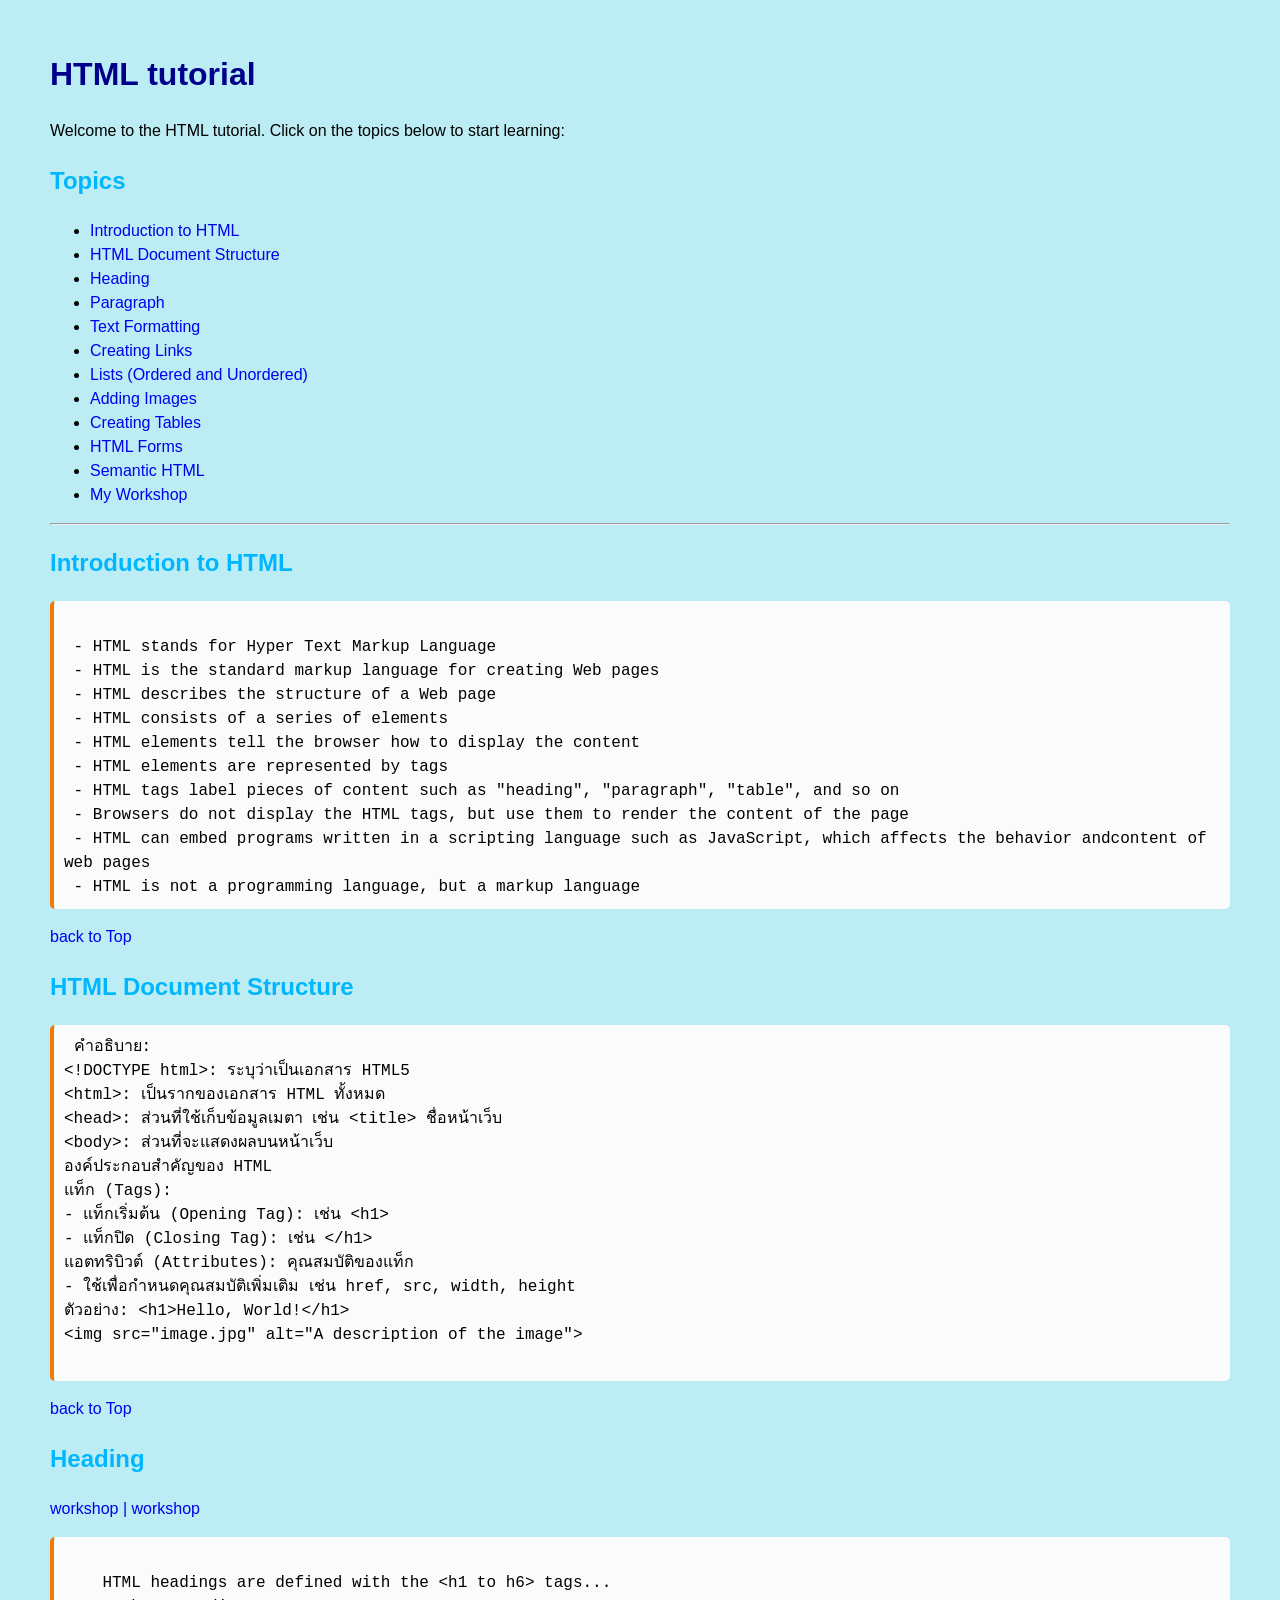
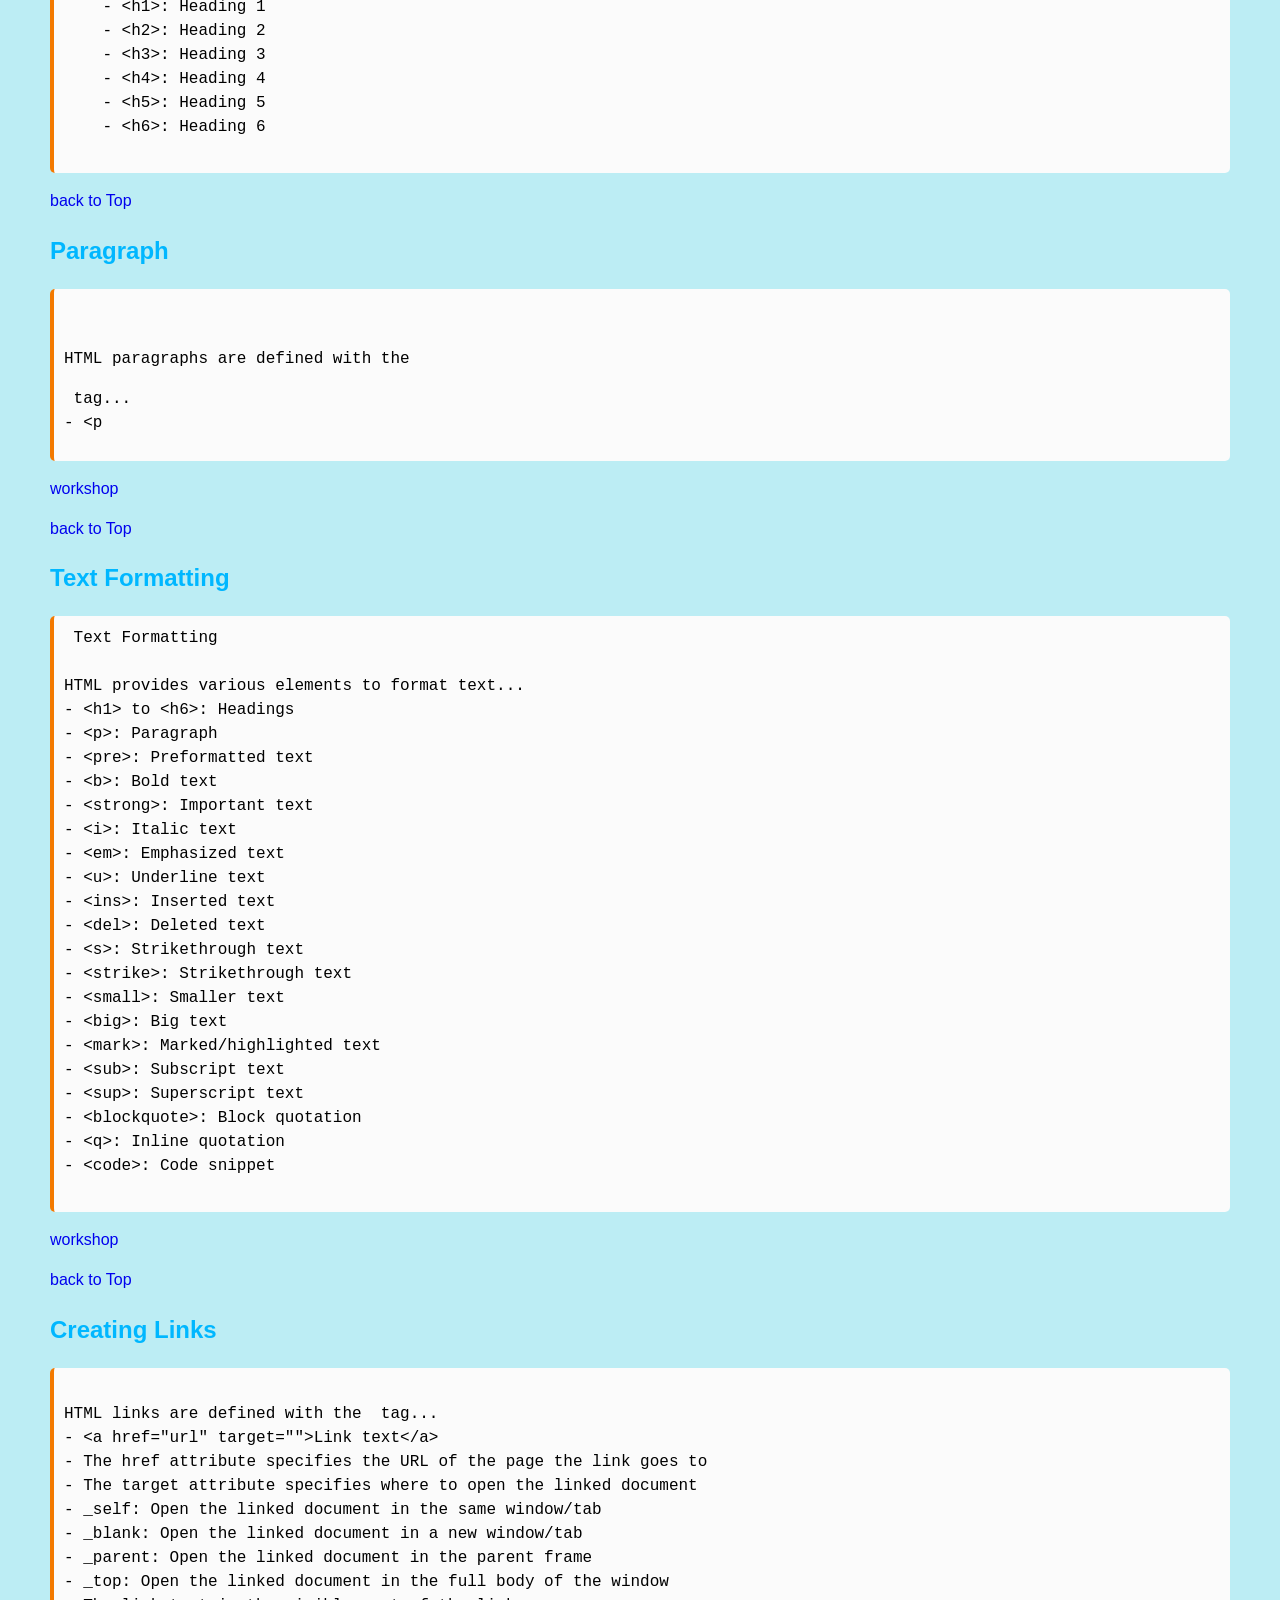
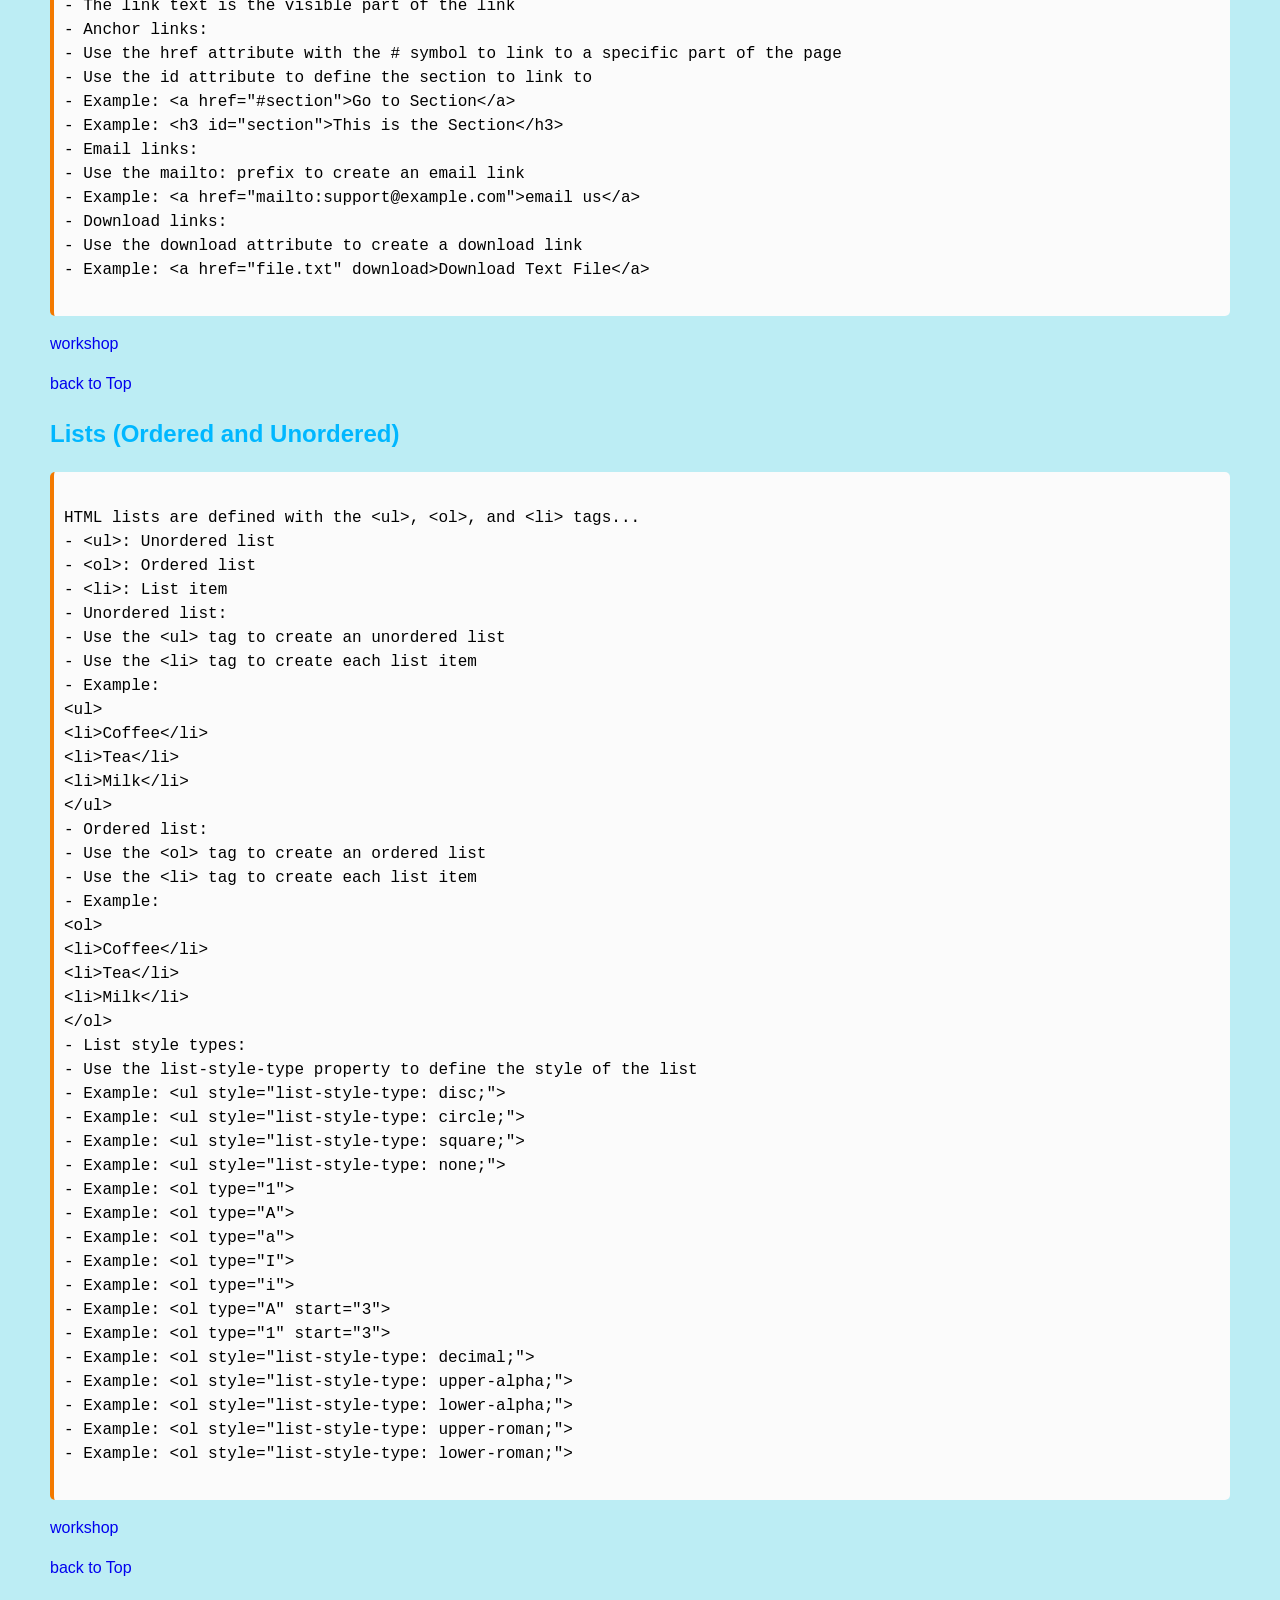
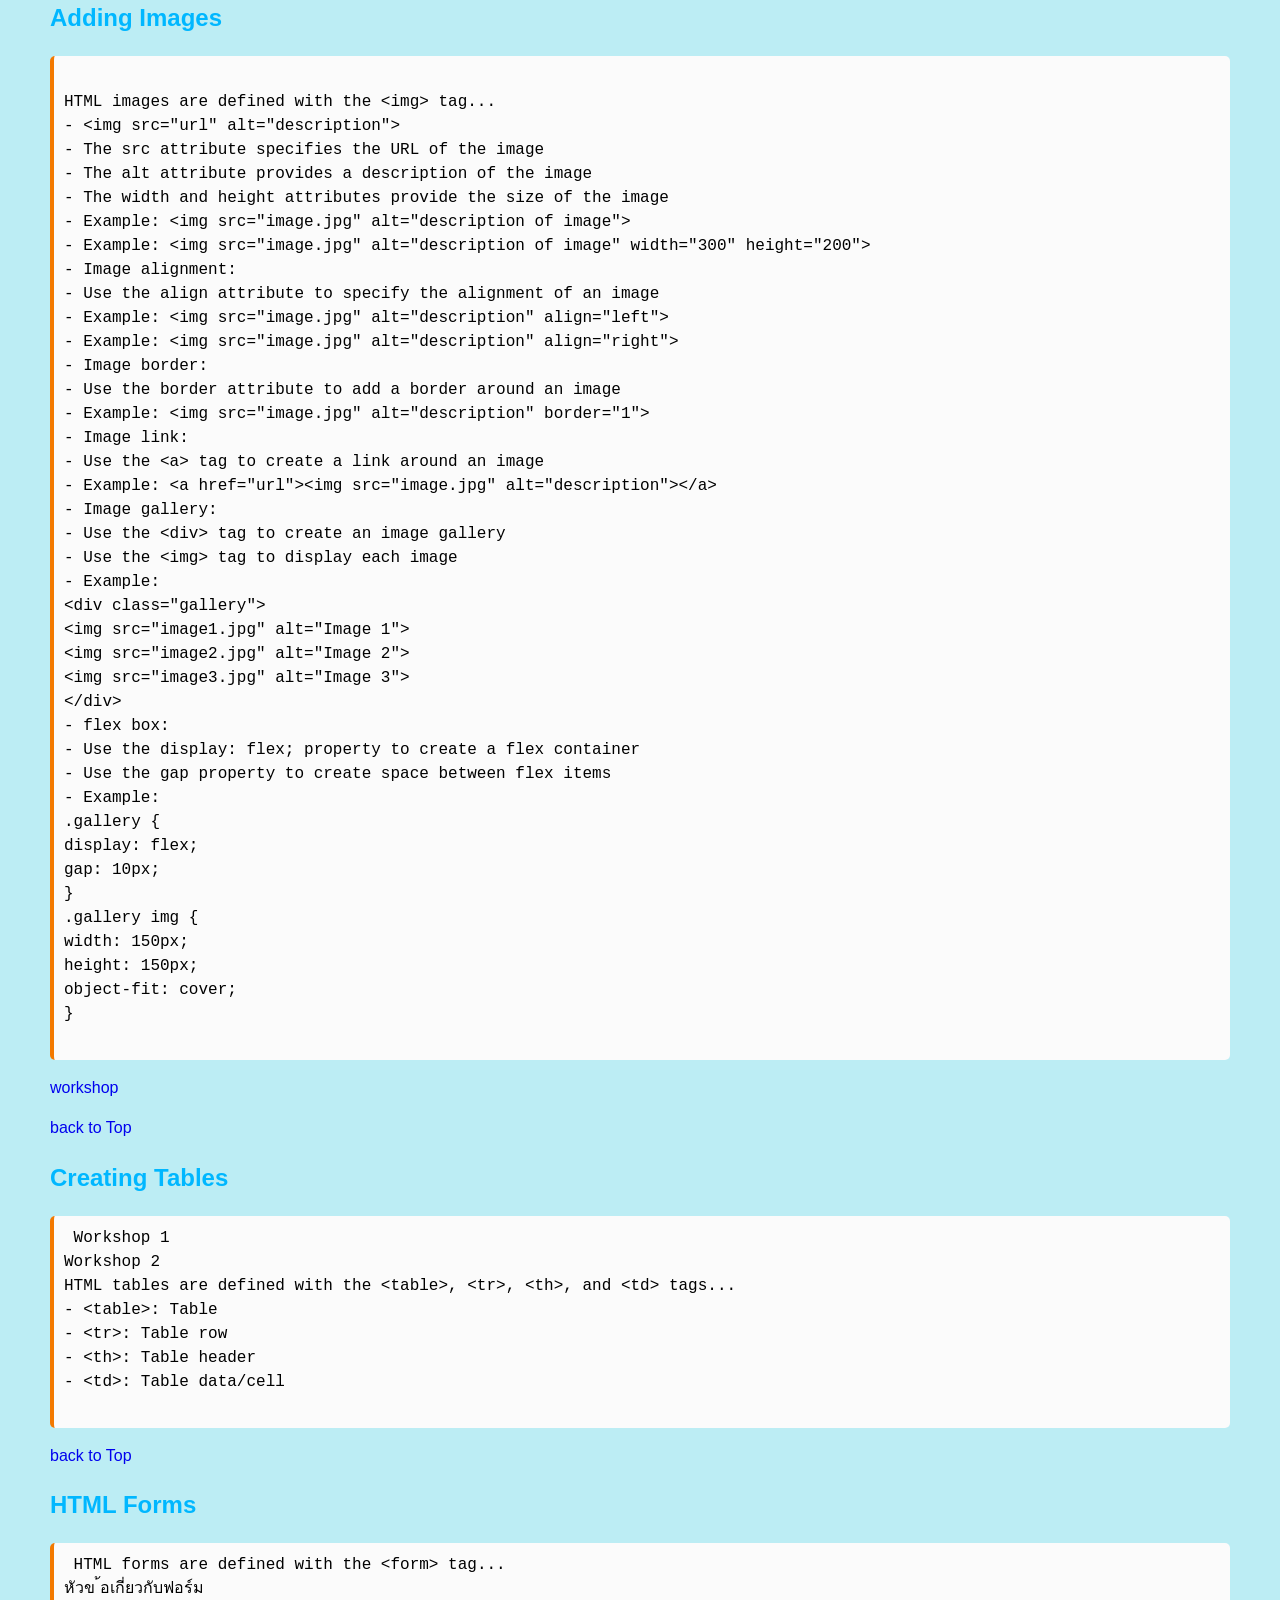
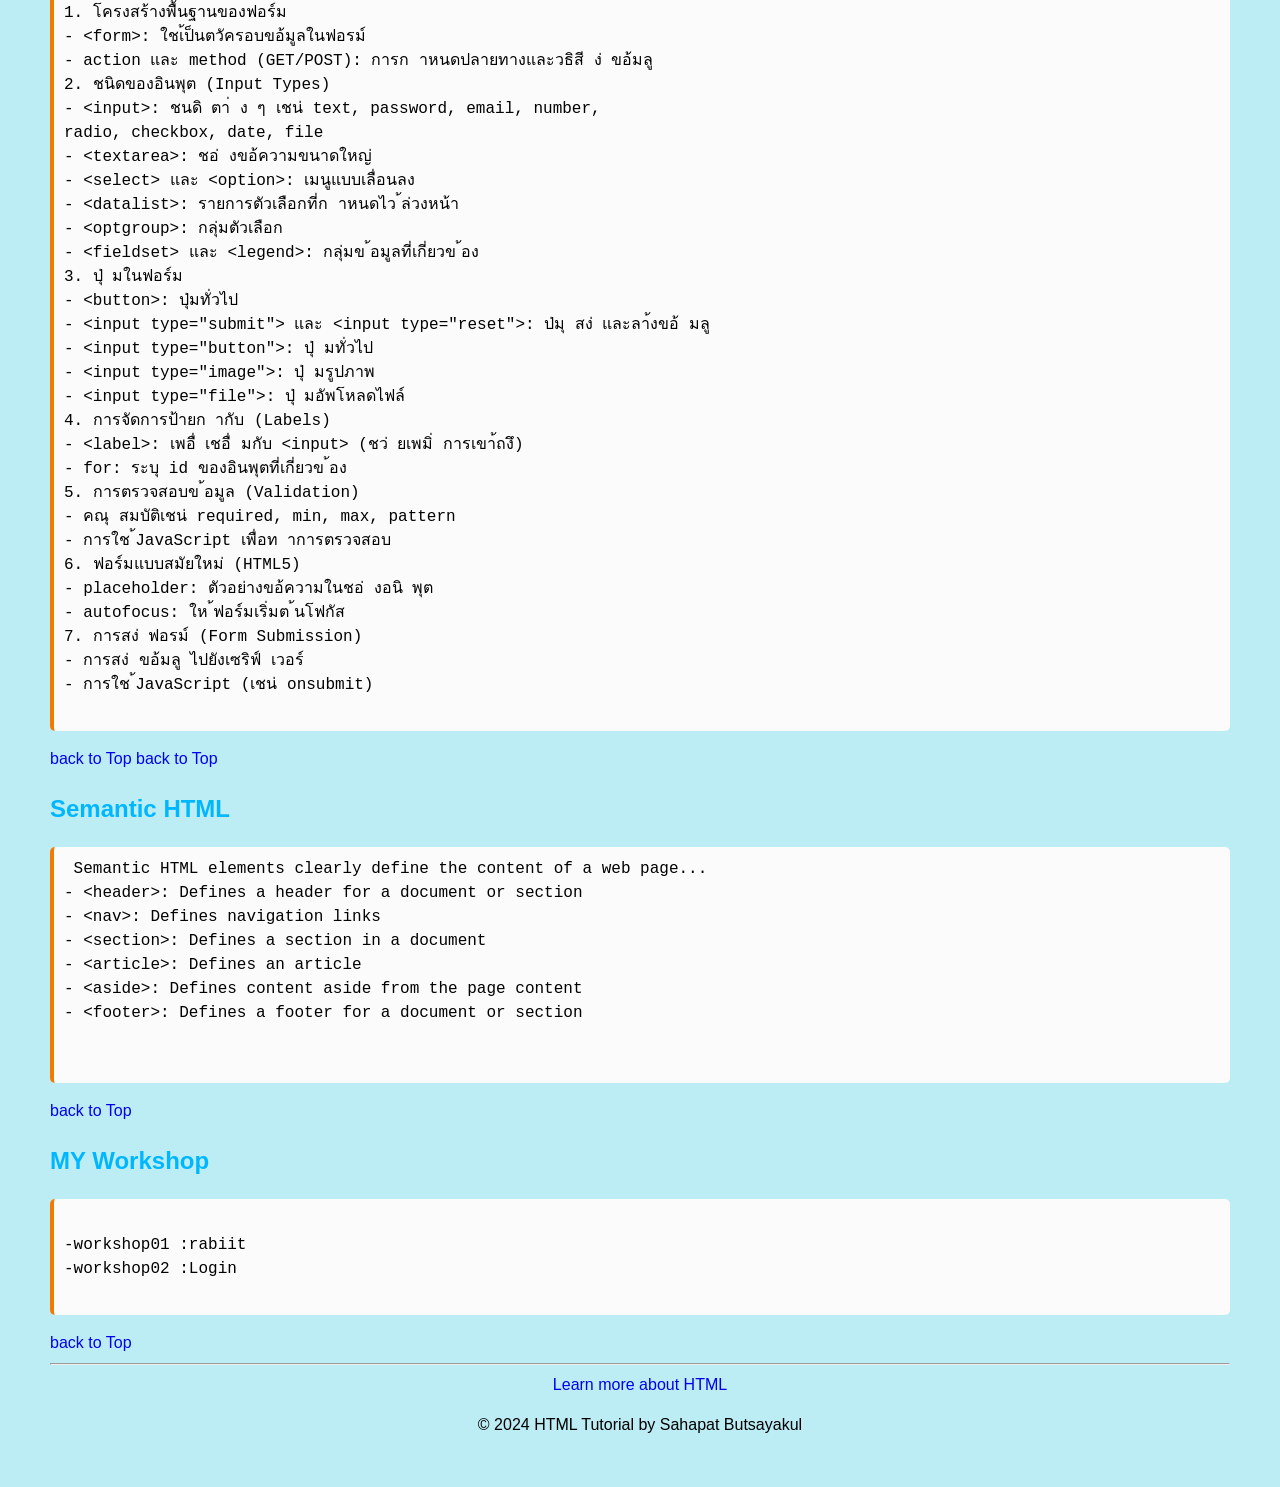
<file: index.html>
<!DOCTYPE html>
<html lang="en">

<head>
    <meta charset="UTF-8">
    <meta name="viewport" content="width=device-width, initial-scale=1.0">
    <meta name="description" content="เว็บไซต์สอนใช้งาน html css และ workshop">
    <title>Web Workshop : 684259052</title>
    
    <style>
        html {
            scroll-behavior: smooth;
        }
        body {
            font-family: Verdana, Geneva, Tahoma, sans-serif;
            margin: 50px;
            padding: 0;
            background-color: rgb(188, 237, 244);
            
            line-height: 1.5;
        }
        h1{
            color :darkblue ;
        }
        h2 {
            color:rgb(0, 183, 255) ;
        }
        .green-text{
            color :green;
        }
        
        pre {
            background-color: rgb(251, 251, 251);
            border-left: 4px solid rgb(243, 121, 0);
            padding: 10px 10px 10px 10px;
            font-size: 16px;
            border-radius: 5px;
            white-space: pre-wrap;
        }
        a{text-decoration: none;}
        a:hover{text-decoration:  underline;
        color:  red;}

        .text-center{
            text-align: center;
        }
    </style>
</head>

<body>
    <h1 ="top">HTML tutorial</h1>
    <p>Welcome to the HTML tutorial. Click on the topics below to start learning:</p>
    <h2 \\style="color: mediumvioletred;"\\>Topics</h2>
<Ul>
    <li><a href="#intro">Introduction to HTML</a></li>
    <li><a href="#doc">HTML Document Structure</a></li>
    <li><a href="#heading">Heading</a></li>
    <li><a href="#Paragraph">Paragraph</a></li>
    <li><a href="#Formatting">Text Formatting</a></li>
    <li><a href="#Links">Creating Links</a></li>
    <li><a href="#Lists">Lists (Ordered and Unordered)</a></li>
    <li><a href="#Images">Adding Images</a></li>
    <li><a href="#Tables">Creating Tables</a></li>
    <li><a href="#Forms">HTML Forms</a></li>
    
    <li><a href="#Semantic">Semantic HTML</a></li>
    <li><a href="#Workshop">My Workshop</a></li>
</Ul>
<hr>

<!-- introduction to html -->
 
    <h2 id="intro">Introduction to HTML</h2>
    <pre> 
 - HTML stands for Hyper Text Markup Language
 - HTML is the standard markup language for creating Web pages
 - HTML describes the structure of a Web page
 - HTML consists of a series of elements
 - HTML elements tell the browser how to display the content
 - HTML elements are represented by tags
 - HTML tags label pieces of content such as "heading", "paragraph", "table", and so on
 - Browsers do not display the HTML tags, but use them to render the content of the page
 - HTML can embed programs written in a scripting language such as JavaScript, which affects the behavior andcontent of web pages
 - HTML is not a programming language, but a markup language</pre>

 <a href="#top">back to Top</a>

<!-- HTML Document Structure
 -->
<h2 id="doc">HTML Document Structure
</h2>
    <pre> คำอธิบาย:
&lt;!DOCTYPE html&gt;: ระบุว่าเป็นเอกสาร HTML5
&lt;html&gt;: เป็นรากของเอกสาร HTML ทั้งหมด
&lt;head&gt;: ส่วนที่ใช้เก็บข้อมูลเมตา เช่น &lt;title&gt; ชื่อหน้าเว็บ
&lt;body&gt;: ส่วนที่จะแสดงผลบนหน้าเว็บ
องค์ประกอบสำคัญของ HTML
แท็ก (Tags):
- แท็กเริ่มต้น (Opening Tag): เช่น &lt;h1&gt;
- แท็กปิด (Closing Tag): เช่น &lt;/h1&gt;
แอตทริบิวต์ (Attributes): คุณสมบัติของแท็ก
- ใช้เพื่อกำหนดคุณสมบัติเพิ่มเติม เช่น href, src, width, height
ตัวอย่าง: &lt;h1&gt;Hello, World!&lt;/h1&gt;
&lt;img src="image.jpg" alt="A description of the image"&gt;

</pre>

 <a href="#top">back to Top</a>

<!-- Heading -->
<h2 id="heading">Heading</h2>


<a href="W03-01-heading.html">workshop</a>
<a href="02-heading-51.html">  |  workshop</a>

<pre> 
    HTML headings are defined with the &lt;h1 to h6&gt; tags...
    - &lt;h1&gt;: Heading 1
    - &lt;h2&gt;: Heading 2
    - &lt;h3&gt;: Heading 3
    - &lt;h4&gt;: Heading 4
    - &lt;h5&gt;: Heading 5
    - &lt;h6&gt;: Heading 6
    
</pre>


 <a href="#top">back to Top</a>

<!-- Paragraph -->
<h2 id="Paragraph">Paragraph</h2>

    <pre> 

HTML paragraphs are defined with the <p> tag...
- &lt;p
</pre>
<p><a href="Work-Paragraph.html">workshop</a></p>

 <a href="#top">back to Top</a>


<!-- Text Formatting
 -->
<h2 id="Formatting">Text Formatting
</h2>
    <pre> Text Formatting

HTML provides various elements to format text...
- &lt;h1&gt; to &lt;h6&gt;: Headings
- &lt;p&gt;: Paragraph
- &lt;pre&gt;: Preformatted text
- &lt;b&gt;: Bold text
- &lt;strong&gt;: Important text
- &lt;i&gt;: Italic text
- &lt;em&gt;: Emphasized text
- &lt;u&gt;: Underline text
- &lt;ins&gt;: Inserted text
- &lt;del&gt;: Deleted text
- &lt;s&gt;: Strikethrough text
- &lt;strike&gt;: Strikethrough text
- &lt;small&gt;: Smaller text
- &lt;big&gt;: Big text
- &lt;mark&gt;: Marked/highlighted text
- &lt;sub&gt;: Subscript text
- &lt;sup&gt;: Superscript text
- &lt;blockquote&gt;: Block quotation
- &lt;q&gt;: Inline quotation
- &lt;code&gt;: Code snippet

</pre>
<p><a href="Work-Formatting.html">workshop</a></p>
 <a href="#top">back to Top</a>

<!-- Creating Links
 -->
<h2 id="Links">Creating Links
</h2>
    <pre> 
HTML links are defined with the <a> tag...
- &lt;a href="url" target=""&gt;Link text&lt;/a&gt;
- The href attribute specifies the URL of the page the link goes to
- The target attribute specifies where to open the linked document
- _self: Open the linked document in the same window/tab
- _blank: Open the linked document in a new window/tab
- _parent: Open the linked document in the parent frame
- _top: Open the linked document in the full body of the window
- The link text is the visible part of the link
- Anchor links:
- Use the href attribute with the # symbol to link to a specific part of the page
- Use the id attribute to define the section to link to
- Example: &lt;a href="#section"&gt;Go to Section&lt;/a&gt;
- Example: &lt;h3 id="section"&gt;This is the Section&lt;/h3&gt;
- Email links:
- Use the mailto: prefix to create an email link
- Example: &lt;a href="mailto:support@example.com">email us&lt;/a&gt;
- Download links:
- Use the download attribute to create a download link
- Example: &lt;a href="file.txt" download&gt;Download Text File&lt;/a&gt;

</pre>
<p><a href="Work-Links.html">workshop</a></p>

 <a href="#top">back to Top</a>

<!-- Lists (Ordered and Unordered)
 -->
<h2 id="Lists">Lists (Ordered and Unordered)
</h2>
    <pre> 
HTML lists are defined with the &lt;ul&gt;, &lt;ol&gt;, and &lt;li&gt; tags...
- &lt;ul&gt;: Unordered list
- &lt;ol&gt;: Ordered list
- &lt;li&gt;: List item
- Unordered list:
- Use the &lt;ul&gt; tag to create an unordered list
- Use the &lt;li&gt; tag to create each list item
- Example:
&lt;ul&gt;
&lt;li&gt;Coffee&lt;/li&gt;
&lt;li&gt;Tea&lt;/li&gt;
&lt;li&gt;Milk&lt;/li&gt;
&lt;/ul&gt;
- Ordered list:
- Use the &lt;ol&gt; tag to create an ordered list
- Use the &lt;li&gt; tag to create each list item
- Example:
&lt;ol&gt;
&lt;li&gt;Coffee&lt;/li&gt;
&lt;li&gt;Tea&lt;/li&gt;
&lt;li&gt;Milk&lt;/li&gt;
&lt;/ol&gt;
- List style types:
- Use the list-style-type property to define the style of the list
- Example: &lt;ul style="list-style-type: disc;"&gt;
- Example: &lt;ul style="list-style-type: circle;"&gt;
- Example: &lt;ul style="list-style-type: square;"&gt;
- Example: &lt;ul style="list-style-type: none;"&gt;
- Example: &lt;ol type="1"&gt;
- Example: &lt;ol type="A"&gt;
- Example: &lt;ol type="a"&gt;
- Example: &lt;ol type="I"&gt;
- Example: &lt;ol type="i"&gt;
- Example: &lt;ol type="A" start="3"&gt;
- Example: &lt;ol type="1" start="3"&gt;
- Example: &lt;ol style="list-style-type: decimal;"&gt;
- Example: &lt;ol style="list-style-type: upper-alpha;"&gt;
- Example: &lt;ol style="list-style-type: lower-alpha;"&gt;
- Example: &lt;ol style="list-style-type: upper-roman;"&gt;
- Example: &lt;ol style="list-style-type: lower-roman;"&gt;

</pre>
<p><a href="Work-Lists.html">workshop</a></p>
 <a href="#top">back to Top</a>

<!-- Adding Images
 -->
<h2 id="Images">Adding Images
</h2>
    <pre> 
HTML images are defined with the &lt;img&gt; tag...
- &lt;img src="url" alt="description"&gt;
- The src attribute specifies the URL of the image
- The alt attribute provides a description of the image
- The width and height attributes provide the size of the image
- Example: &lt;img src="image.jpg" alt="description of image"&gt;
- Example: &lt;img src="image.jpg" alt="description of image" width="300" height="200"&gt;
- Image alignment:
- Use the align attribute to specify the alignment of an image
- Example: &lt;img src="image.jpg" alt="description" align="left"&gt;
- Example: &lt;img src="image.jpg" alt="description" align="right"&gt;
- Image border:
- Use the border attribute to add a border around an image
- Example: &lt;img src="image.jpg" alt="description" border="1"&gt;
- Image link:
- Use the &lt;a&gt; tag to create a link around an image
- Example: &lt;a href="url"&gt;&lt;img src="image.jpg" alt="description"&gt;&lt;/a&gt;
- Image gallery:
- Use the &lt;div&gt; tag to create an image gallery
- Use the &lt;img&gt; tag to display each image
- Example:
&lt;div class="gallery"&gt;
&lt;img src="image1.jpg" alt="Image 1"&gt;
&lt;img src="image2.jpg" alt="Image 2"&gt;
&lt;img src="image3.jpg" alt="Image 3"&gt;
&lt;/div&gt;
- flex box:
- Use the display: flex; property to create a flex container
- Use the gap property to create space between flex items
- Example:
.gallery {
display: flex;
gap: 10px;
}
.gallery img {
width: 150px;
height: 150px;
object-fit: cover;
}

</pre>
<p><a href="Work-Images.html">workshop</a></p>

 <a href="#top">back to Top</a>

<!-- Creating Tables
 -->
<h2 id="Tables">Creating Tables
</h2>
    <pre> Workshop 1
Workshop 2
HTML tables are defined with the &lt;table&gt;, &lt;tr&gt;, &lt;th&gt;, and &lt;td&gt; tags...
- &lt;table&gt;: Table
- &lt;tr&gt;: Table row
- &lt;th&gt;: Table header
- &lt;td&gt;: Table data/cell

</pre>

 <a href="#top">back to Top</a>

<!-- HTML Forms
 -->
<h2 id="Forms">HTML Forms
</h2>
    <pre> HTML forms are defined with the &lt;form&gt; tag...
หัวข ้อเกี่ยวกับฟอร์ม
1. โครงสร้างพื้นฐานของฟอร์ม
- &lt;form>: ใชเ้ป็นตวัครอบขอ้มูลในฟอรม์
- action และ method (GET/POST): การก าหนดปลายทางและวธิสี ง่ ขอ้มลู
2. ชนิดของอินพุต (Input Types)
- &lt;input>: ชนดิ ตา่ ง ๆ เชน่ text, password, email, number,
radio, checkbox, date, file
- &lt;textarea>: ชอ่ งขอ้ความขนาดใหญ่
- &lt;select> และ &lt;option>: เมนูแบบเลื่อนลง
- &lt;datalist>: รายการตัวเลือกที่ก าหนดไว ้ล่วงหน้า
- &lt;optgroup>: กลุ่มตัวเลือก
- &lt;fieldset> และ &lt;legend>: กลุ่มข ้อมูลที่เกี่ยวข ้อง
3. ปุ่ มในฟอร์ม
- &lt;button>: ปุ่มทั่วไป
- &lt;input type="submit"> และ &lt;input type="reset">: ป่มุ สง่ และลา้งขอ้ มลู
- &lt;input type="button">: ปุ่ มทั่วไป
- &lt;input type="image">: ปุ่ มรูปภาพ
- &lt;input type="file">: ปุ่ มอัพโหลดไฟล์
4. การจัดการป้ายก ากับ (Labels)
- &lt;label>: เพอื่ เชอื่ มกับ &lt;input> (ชว่ ยเพมิ่ การเขา้ถงึ)
- for: ระบุ id ของอินพุตที่เกี่ยวข ้อง
5. การตรวจสอบข ้อมูล (Validation)
- คณุ สมบัติเชน่ required, min, max, pattern
- การใช ้JavaScript เพื่อท าการตรวจสอบ
6. ฟอร์มแบบสมัยใหม่ (HTML5)
- placeholder: ตัวอย่างขอ้ความในชอ่ งอนิ พุต
- autofocus: ให ้ฟอร์มเริ่มต ้นโฟกัส
7. การสง่ ฟอรม์ (Form Submission)
- การสง่ ขอ้มลู ไปยังเซริฟ์ เวอร์
- การใช ้JavaScript (เชน่ onsubmit)

</pre>

 <a href="#top">back to Top</a>

</pre>

 <a href="#top">back to Top</a>

<!-- Semantic HTML-->
<h2 id="Semantic">Semantic HTML
</h2>
    <pre> Semantic HTML elements clearly define the content of a web page...
- &lt;header&gt;: Defines a header for a document or section
- &lt;nav&gt;: Defines navigation links
- &lt;section&gt;: Defines a section in a document
- &lt;article&gt;: Defines an article
- &lt;aside&gt;: Defines content aside from the page content
- &lt;footer&gt;: Defines a footer for a document or section


</pre>

 <a href="#top">back to Top</a>

<!-- Workshop-->
<h2 id="Workshop">MY Workshop
</h2>
    <pre> 
-workshop01 :rabiit
-workshop02 :Login

</pre>

 <a href="#top">back to Top</a>
<hr>
<div class="text-center"> 
<a href="https://www.w3schools.com/html/">Learn more about HTML</a>
<p>&copy; 2024 HTML Tutorial by Sahapat Butsayakul</p>
</div>
</body>
</file>
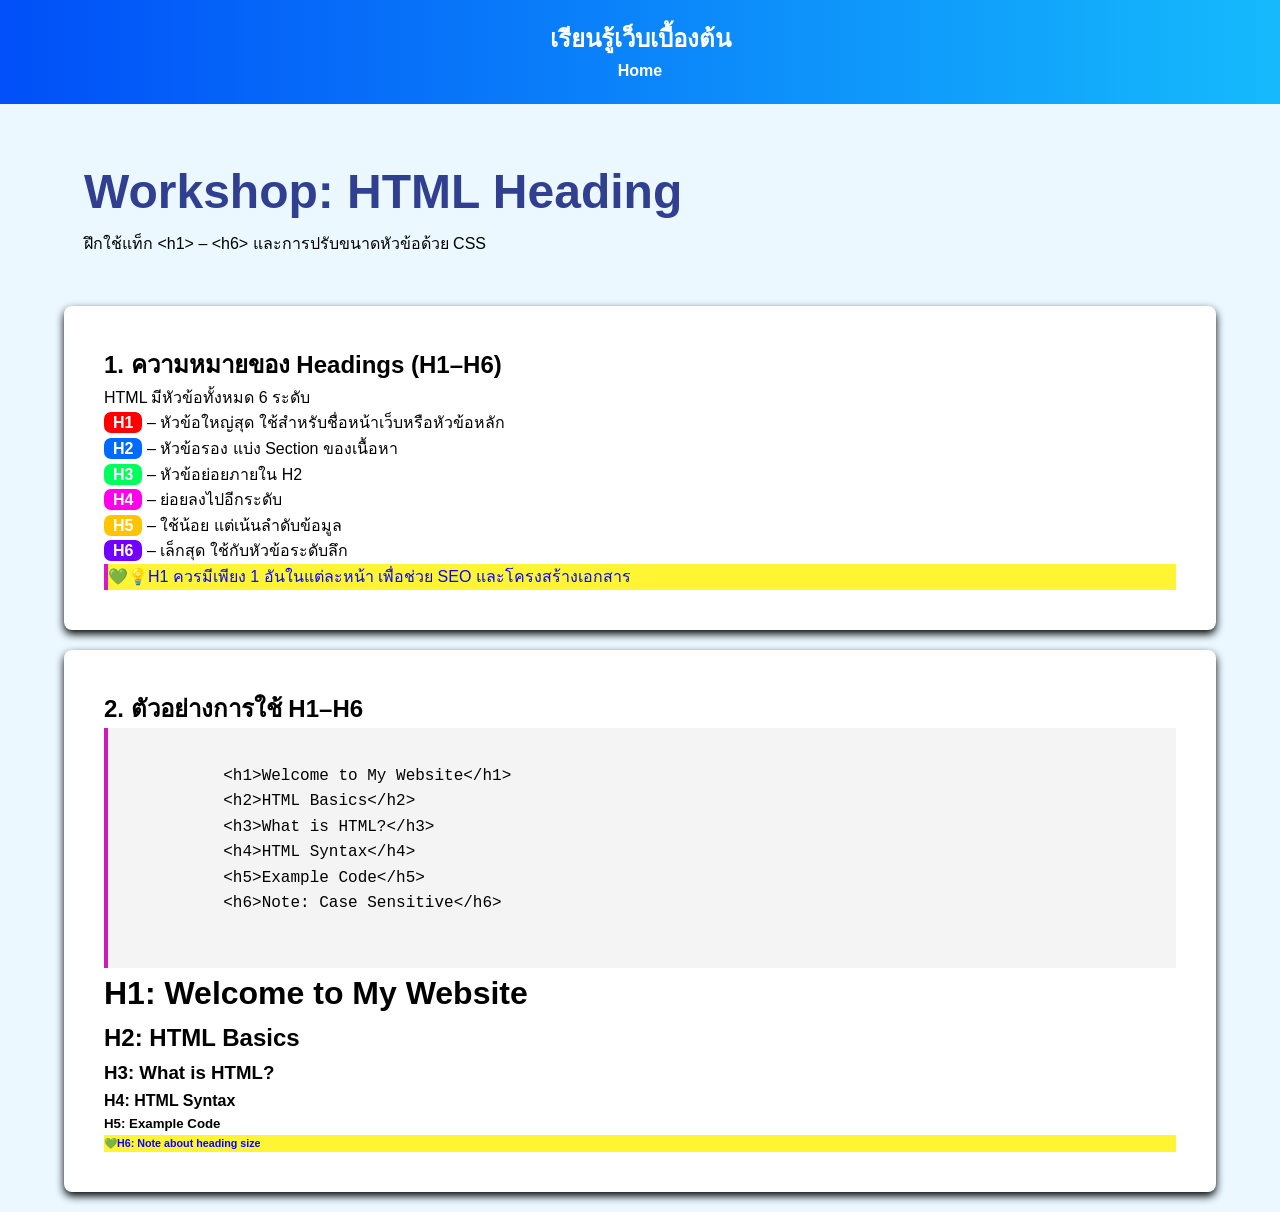
<file: heading.html>
<!DOCTYPE html>
<html lang="en">

<head>
    <meta charset="UTF-8">
    <meta name="viewport" content="width=device-width, initial-scale=1.0">
    <title>Heading</title>
    <style>
        * {
            box-sizing: border-box;
            margin: 0;
            padding: 0;
        }

        body {
            font-family: Arial, sans-serif;
            background-color: #ebf8ff;
            
            line-height: 1.6;
        }

        .header {
            background: linear-gradient(to right, #014ff8, #15bafc);
            text-align: center;
            padding: 20px;
            color: white;
        }

        .header a {
            color: white;
            text-decoration: none;
            font-weight: bold;
        }

        .container {
            max-width: 1200px;
            margin: 0 auto;

            width: 90%;
        }

        .hero {
            padding: 50px 20px;
        }

        .text-title {
            color: #313f91;
            font-size: 48px;
            /* text-align: center; */
        }
        .text-center {
            text-align: center;
        }

        .card {
            background-color: white;
            padding: 40px;
            border-radius: 8px;
            box-shadow: 0 4px 8px rgb(0, 0, 0);
            margin-bottom: 20px;
        }
      .card-margin-bt { margin-bottom: 20px; }
        .label {
            padding: 2px 9px;
            border-radius: 7px;
            color: white;
            font-weight: bold;
            text-align: center;
        }
        .h1-label { background-color: red;}
        .h2-label { background-color: rgb(0, 106, 255);}
        .h3-label { background-color: rgb(0, 255, 94);}
        .h4-label { background-color: rgb(255, 0, 234);}
        .h5-label { background-color: rgb(255, 196, 0);}
        .h6-label { background-color: rgb(115, 0, 255);}

        pre {
            background-color: #f4f4f4;
            border-left: 4px solid #cc1bbd;
            padding-top: 10px;
            font-size: 16px;
        }

        .note {
            color: #0707ff;
            background-color: #fff532;
        }
        .note::before {
            content: "💚";
 
        }


    </style>
</head>

<body>
    <section class="header">
        <h1>เรียนรู้เว็บเบื้องต้น</h1>
        <a href="index.html">Home</a>
    </section>


    <div class="container">
        <div class="hero">
            <h1 class="text-title">Workshop: HTML Heading</h1>
            <p>ฝึกใช้แท็ก &lt;h1> – &lt;h6> และการปรับขนาดหัวข้อด้วย CSS</p>
        </div>
        <div class="card">
            <h2>1. ความหมายของ Headings (H1–H6)</h2>
            <p>HTML มีหัวข้อทั้งหมด 6 ระดับ</p>
           
                <p class=".card-margin-bt"><span class="label h1-label">H1</span> – หัวข้อใหญ่สุด ใช้สำหรับชื่อหน้าเว็บหรือหัวข้อหลัก</p>
                <p class=".card-margin-bt"><span class="label h2-label">H2</span> – หัวข้อรอง แบ่ง Section ของเนื้อหา</p>
                <p class=".card-margin-bt"><span class="label h3-label">H3</span> – หัวข้อย่อยภายใน H2</p>
                <p class=".card-margin-bt"><span class="label h4-label">H4</span> – ย่อยลงไปอีกระดับ</p>
                <p class=".card-margin-bt"><span class="label h5-label">H5</span> – ใช้น้อย แต่เน้นลำดับข้อมูล</p>
                <p class=".card-margin-bt"><span class="label h6-label">H6</span> – เล็กสุด ใช้กับหัวข้อระดับลึก</p>
            
            <p class="note" style="border-left: 4px solid rgb(219, 22, 196)">💡H1 ควรมีเพียง 1 อันในแต่ละหน้า เพื่อช่วย SEO และโครงสร้างเอกสาร</p>
        </div>
        <div class="card">
            <h2>2. ตัวอย่างการใช้ H1–H6</h2>
            <pre>
                <code>
            &lt;h1&gt;Welcome to My Website&lt;/h1&gt;
            &lt;h2&gt;HTML Basics&lt;/h2&gt;
            &lt;h3&gt;What is HTML?&lt;/h3&gt;
            &lt;h4&gt;HTML Syntax&lt;/h4&gt;
            &lt;h5&gt;Example Code&lt;/h5&gt;
            &lt;h6&gt;Note: Case Sensitive&lt;/h6&gt;
                </code>
            </pre>
            <h1>H1: Welcome to My Website</h1>
            <h2>H2: HTML Basics</h2>
            <h3>H3: What is HTML?</h3>
            <h4>H4: HTML Syntax</h4>
            <h5>H5: Example Code</h5>
            <h6 class="note">H6: Note about heading size</h6>
        </div>

    </div>



</body>
</file>
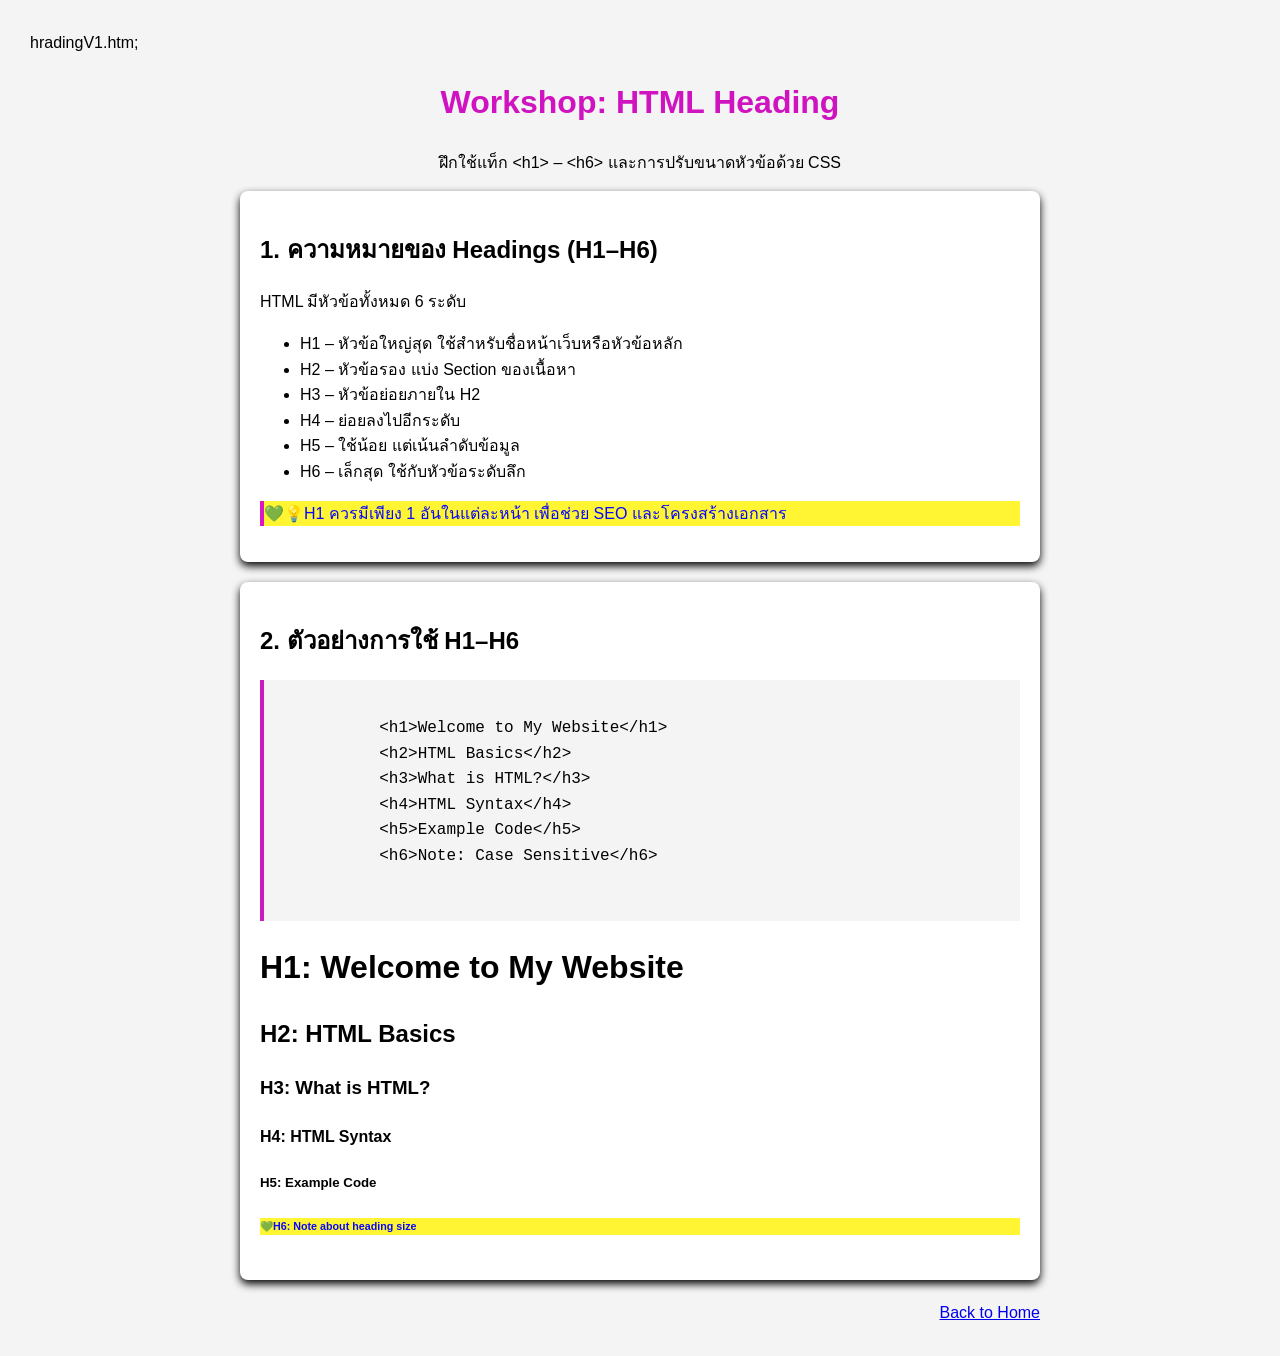
<file: headingV1.html>
hradingV1.htm;<!DOCTYPE html>
<html lang="en">

<head>
    <meta charset="UTF-8">
    <meta name="viewport" content="width=device-width, initial-scale=1.0">
    <title>Heading</title>
    <style>
        body {
            font-family: Arial, sans-serif;
            background-color: #f4f4f4;
            margin: 30px;
            line-height: 1.6;
        }

        .container {
            max-width: 800px;
            margin: 0 auto;
        }


        .text-title {
            color: #d013c1;
            /* text-align: center; */
        }
        .text-center {
            text-align: center;
        }

        .card {
            background-color: white;
            padding: 20px;
            border-radius: 8px;
            box-shadow: 0 4px 8px rgb(0, 0, 0);
            margin-bottom: 20px;
        }

        pre {
            background-color: #f4f4f4;
            border-left: 4px solid #cc1bbd;
            padding-top: 10px;
            font-size: 16px;
        }

        .note {
            color: #0707ff;
            background-color: #fff532;
        }
        .note::before {
            content: "💚";
 
        }


    </style>
</head>

<body>
    <div class="container">
        <h1 class="text-title text-center">Workshop: HTML Heading</h1>
        <p class="text-center">ฝึกใช้แท็ก &lt;h1> – &lt;h6> และการปรับขนาดหัวข้อด้วย CSS</p>
        <div class="card">
            <h2>1. ความหมายของ Headings (H1–H6)</h2>
            <p>HTML มีหัวข้อทั้งหมด 6 ระดับ</p>
            <ul>
                <li>H1 – หัวข้อใหญ่สุด ใช้สำหรับชื่อหน้าเว็บหรือหัวข้อหลัก</li>
                <li>H2 – หัวข้อรอง แบ่ง Section ของเนื้อหา</li>
                <li>H3 – หัวข้อย่อยภายใน H2</li>
                <li>H4 – ย่อยลงไปอีกระดับ</li>
                <li>H5 – ใช้น้อย แต่เน้นลำดับข้อมูล</li>
                <li>H6 – เล็กสุด ใช้กับหัวข้อระดับลึก</li>
            </ul>
            <p class="note" style="border-left: 4px solid rgb(219, 22, 196)">💡H1 ควรมีเพียง 1 อันในแต่ละหน้า เพื่อช่วย SEO และโครงสร้างเอกสาร</p>
        </div>
        <div class="card">
            <h2>2. ตัวอย่างการใช้ H1–H6</h2>
            <pre>
                <code>
            &lt;h1&gt;Welcome to My Website&lt;/h1&gt;
            &lt;h2&gt;HTML Basics&lt;/h2&gt;
            &lt;h3&gt;What is HTML?&lt;/h3&gt;
            &lt;h4&gt;HTML Syntax&lt;/h4&gt;
            &lt;h5&gt;Example Code&lt;/h5&gt;
            &lt;h6&gt;Note: Case Sensitive&lt;/h6&gt;
                </code>
            </pre>
            <h1>H1: Welcome to My Website</h1>
            <h2>H2: HTML Basics</h2>
            <h3>H3: What is HTML?</h3>
            <h4>H4: HTML Syntax</h4>
            <h5>H5: Example Code</h5>
            <h6 class="note">H6: Note about heading size</h6>
        </div>
        <a href="index.html"><p style="text-align: right;">Back to Home</p></a>
    </div>



</body>

</html>
</file>
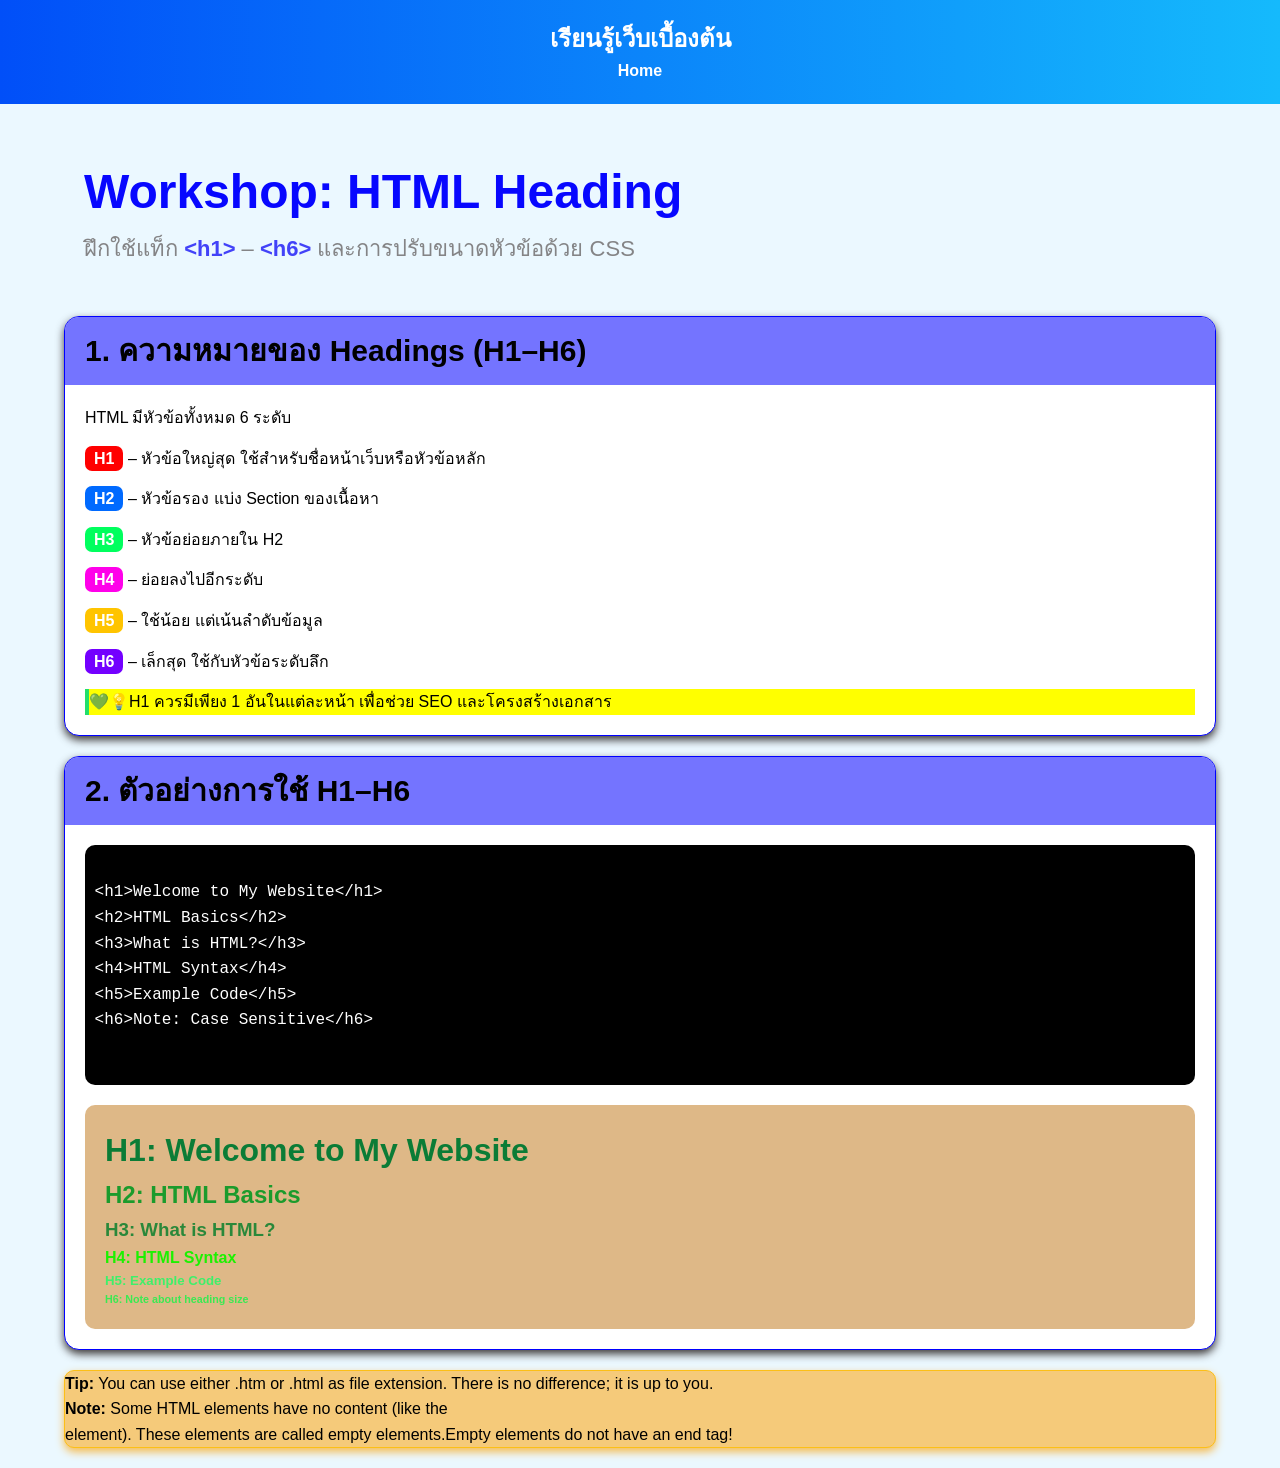
<file: hrading51.html>
<!DOCTYPE html>
<html lang="en">

<head>
    <meta charset="UTF-8">
    <meta name="viewport" content="width=device-width, initial-scale=1.0">
    <title>Heading</title>
    <style>
        * {
            box-sizing: border-box;
            margin: 0;
            padding: 0;
        }

        body {
            font-family: Arial, sans-serif;
            background-color: #ebf8ff;
            
            line-height: 1.6;
        }

        .header {
            background: linear-gradient(to right, #014ff8, #15bafc);
            text-align: center;
            padding: 20px;
            color: white;
        }

        .header a {
            color: white;
            text-decoration: none;
            font-weight: bold;
        }

        .container {
            max-width: 1200px;
            margin: 0 auto;

            width: 90%;
        }

        .hero {
            padding: 50px 20px;
        }

        .hero h1 {
            color: #0707ff;
            font-size: 48px;
        }
        .hero p {
            color: #848486;
            font-size: 22px;
        }

        .text-color {
            color: rgb(66, 66, 248);
            font-weight: bold;
        }

        .text-title {
            color: #313f91;
            font-size: 48px;
            /* text-align: center; */
        }
        .text-center {
            text-align: center;
        }

        .card {
            background-color: white;
            border-radius: 15px;
            box-shadow: 0 4px 8px rgb(61, 57, 57);
            margin-bottom: 20px;
            overflow: hidden;
            border: 1px solid blue;
        }

        .card-header{
            background-color: #7474ff;
            color: rgb(0, 0, 0);
            padding: 10px 20px;
            font-size: 20px;
            font-weight: 20px;
        }

        .card-body{padding: 20px;}
        .card-margin-bt {margin-bottom: 15px;}

        .label {
            padding: 4px 9px;
            border-radius: 7px;
            color: white;
            font-weight: bold;
            text-align: center;
        }
        .h1-label { background-color: red;}
        .h2-label { background-color: rgb(0, 106, 255);}
        .h3-label { background-color: rgb(0, 255, 94);}
        .h4-label { background-color: rgb(255, 0, 234);}
        .h5-label { background-color: rgb(255, 196, 0);}
        .h6-label { background-color: rgb(115, 0, 255);}

        pre {
            background-color: #000000;
            padding-top: 10px;
            font-size: 16px;
            color: white;
            border-radius: 10px;
        }
        .text-shade{
            padding: 20px;
            background-color: burlywood;
            border-radius: 10px;
            margin-top: 20px;
        }

        .text-shade h1{color: rgb(11, 124, 54);}
        .text-shade h2{color: rgb(27, 155, 44);}
        .text-shade h3{color: rgb(42, 136, 58);}
        .text-shade h4{color: rgb(28, 241, 0);}
        .text-shade h5{color: rgb(62, 240, 106);}
        .text-shade h6{color: rgb(59, 233, 82);}

        .note {
            color: #000000;
            background-color: yellow;
        }
        .note::before {
            content: "💚";
 
        }

 .tip-box {
            background-color: rgb(245, 202, 122);
            border-radius: 10px;
            box-shadow: 0 4px 8px rgb(245, 187, 81);
            margin-bottom: 20px;

            border: 1px solid rgb(252, 191, 23);
        }
    </style>
</head>

<body>
    <section class="header">
        <h1>เรียนรู้เว็บเบื้องต้น</h1>
        <a href="index.html">Home</a>
    </section>


    <div class="container">
        <div class="hero">
            <h1>Workshop: HTML Heading</h1>
            <p>ฝึกใช้แท็ก <span class="text-color">&lt;h1></span> –  <span class="text-color">&lt;h6></span> และการปรับขนาดหัวข้อด้วย CSS</p>
            <!-- การ์ดที่1 -->
        </div>
        <div class="card">
            <div class="card-header">
            <h2>1. ความหมายของ Headings (H1–H6)</h2>
            </div>
             <div class="card-body">
            <p class="card-margin-bt">HTML มีหัวข้อทั้งหมด 6 ระดับ</p>
            
                <p class="card-margin-bt"><span class="label h1-label">H1</span> – หัวข้อใหญ่สุด ใช้สำหรับชื่อหน้าเว็บหรือหัวข้อหลัก</p>
                <p class="card-margin-bt"><span class="label h2-label">H2</span> – หัวข้อรอง แบ่ง Section ของเนื้อหา</p>
                <p class="card-margin-bt"><span class="label h3-label">H3</span> – หัวข้อย่อยภายใน H2</p>
                <p class="card-margin-bt"><span class="label h4-label">H4</span> – ย่อยลงไปอีกระดับ</p>
                <p class="card-margin-bt"><span class="label h5-label">H5</span> – ใช้น้อย แต่เน้นลำดับข้อมูล</p>
                <p class="card-margin-bt"><span class="label h6-label">H6</span> – เล็กสุด ใช้กับหัวข้อระดับลึก</p>
            
            <p class="note" style="border-left: 4px solid rgb(35, 223, 107)">💡H1 ควรมีเพียง 1 อันในแต่ละหน้า เพื่อช่วย SEO และโครงสร้างเอกสาร</p>
            </div>
        </div>
        <!-- การ์ดที่2 -->
        <div class="card">
             <div class="card-header">
            <h2>2. ตัวอย่างการใช้ H1–H6</h2>
            </div>
             <div class="card-body">
            <pre>
                <code>
 &lt;h1&gt;Welcome to My Website&lt;/h1&gt;
 &lt;h2&gt;HTML Basics&lt;/h2&gt;
 &lt;h3&gt;What is HTML?&lt;/h3&gt;
 &lt;h4&gt;HTML Syntax&lt;/h4&gt;
 &lt;h5&gt;Example Code&lt;/h5&gt;
 &lt;h6&gt;Note: Case Sensitive&lt;/h6&gt;
                </code>
            </pre>
            <div class="text-shade"> 
            <h1>H1: Welcome to My Website</h1>
            <h2>H2: HTML Basics</h2>
            <h3>H3: What is HTML?</h3>
            <h4>H4: HTML Syntax</h4>
            <h5>H5: Example Code</h5>
            <h6 >H6: Note about heading size</h6>
            </div>
        </div>
        </div>
          <!-- การ์ด3 -->
           <div class="tip-box">
        <p><b>Tip:</b> You can use either .htm or .html as file extension. There is no difference; it is up to you.</p>

        <p><strong>Note:</strong> Some HTML elements have no content (like the <br> element). 
    These elements are called empty elements.Empty elements do not have an end tag!</p>
        </div>

    </div>



</body>

</html>
</file>
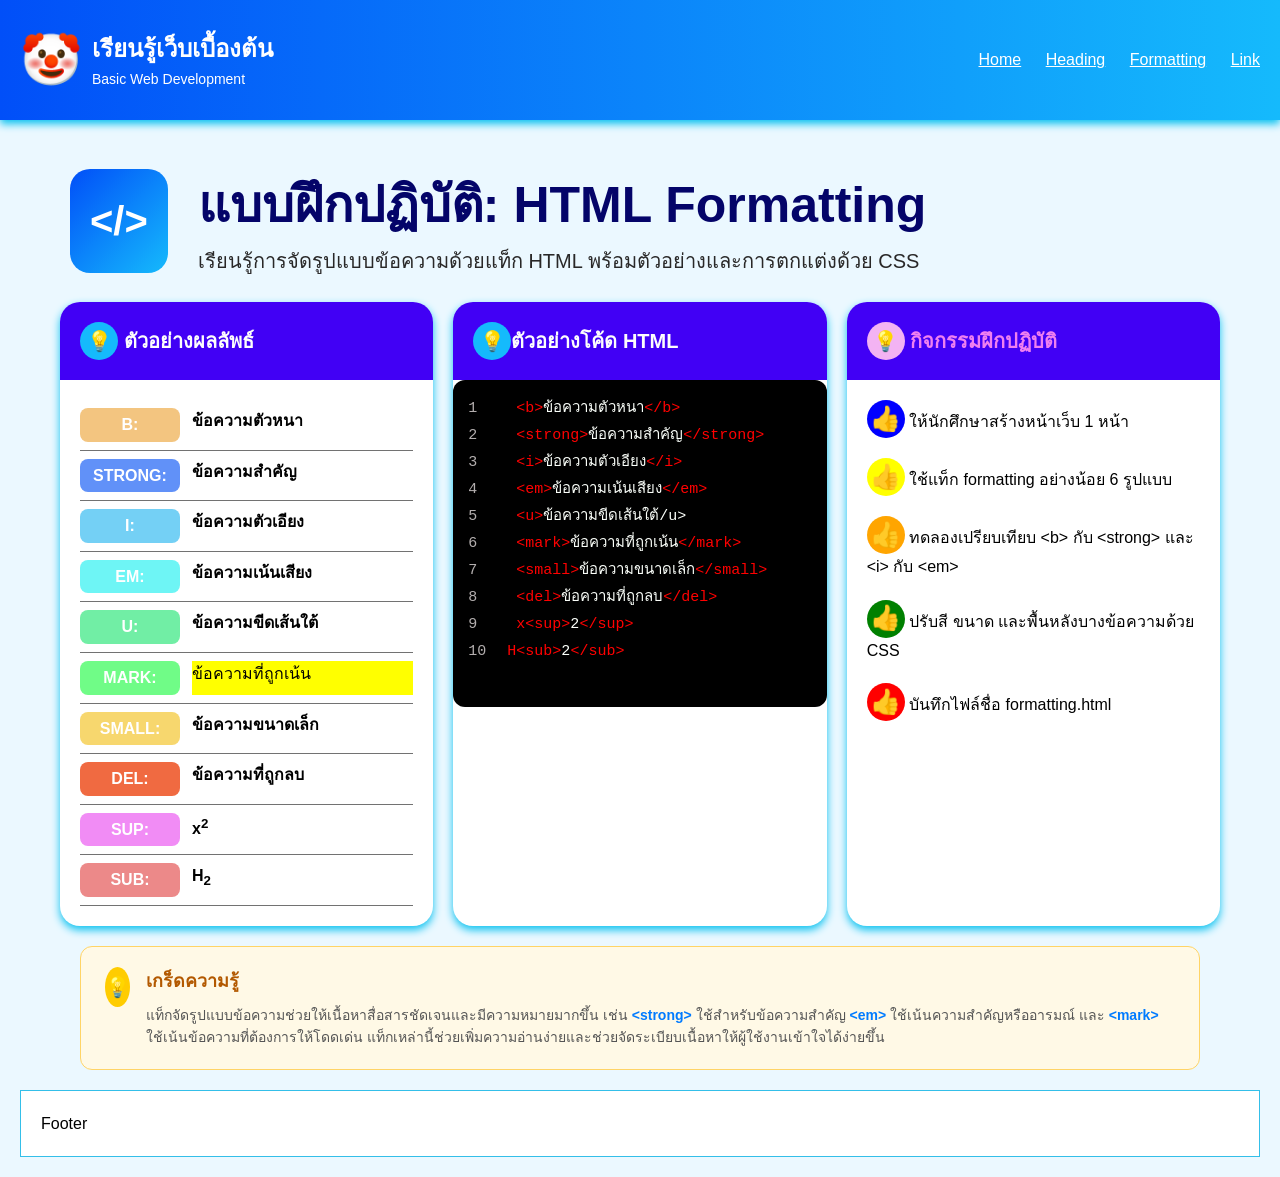
<file: W04-1-formating.html>
<!DOCTYPE html>
<html lang="en">
<head>
    <meta charset="UTF-8">
    <meta name="viewport" content="width=device-width, initial-scale=1.0">
    <title>formating</title>
    <link rel="stylesheet" href="css/W04-formatting.css">
</head>
<body>
    <header>
        <div class="brand">
            <div class="brand-icon">🤡</div>
            <div class="brand-text">
                <h2>เรียนรู้เว็บเบื้องต้น</h2>
                <p>Basic Web Development</p>
            </div>
        </div>
        <nav>
            <a href="Home">Home</a>
            <a href="W03-2-heading.html">Heading</a>
            <a href="W04-1-formatting.html">Formatting</a>
            <a href="#">Link</a>
        </nav>
    </header>
<!-- Herosection -->
    <div class="hero">
        <div class="hero-icon">&lt;/&gt;</div>
        <div class="hero-text">
            <h1>แบบฝึกปฏิบัติ: HTML Formatting</h1>
            <p>เรียนรู้การจัดรูปแบบข้อความด้วยแท็ก HTML พร้อมตัวอย่างและการตกแต่งด้วย CSS</p>
        </div>
    </div>
<!-- Maincontainer -->
    <div class="container">
        <div class="card-grid">
            <!-- card 1 -->
            <div class="card">
                <!-- cardheader -->
                <div class="card-header"><span class="card-header-icon">💡</span> ตัวอย่างผลลัพธ์</div>
                <!-- cardbody -->
                <div class="card-body">
                    <div class="format-row">
                        <span class="label b-label">B:</span> 
                        <b>ข้อความตัวหนา</b>
                    </div>

                    <div class="format-row">
                        <span class="label strong-label">STRONG:</span> 
                        <b>ข้อความสำคัญ</b>
                    </div>

                    <div class="format-row">
                        <span class="label i-label">I:</span> 
                        <b>ข้อความตัวเอียง</b>
                    </div>

                    <div class="format-row">
                        <span class="label em-label">EM:</span> 
                        <b>ข้อความเน้นเสียง</b>
                    </div>

                    <div class="format-row">
                        <span class="label u-label">U:</span> 
                        <b>ข้อความขีดเส้นใต้</b>
                    </div>

                    <div class="format-row">
                        <span class="label mark-label">MARK:</span> 
                        <mark>ข้อความที่ถูกเน้น</mark>
                    </div>

                    <div class="format-row">
                        <span class="label small-label">SMALL:</span>
                         <b>ข้อความขนาดเล็ก</b>
                    </div>

                    <div class="format-row">
                        <span class="label del-label">DEL:</span> 
                        <b>ข้อความที่ถูกลบ</b>
                    </div>

                    <div class="format-row">
                        <span class="label sup-label">SUP:</span> 
                        <b>x<sup>2</sup></b>
                    </div>

                    <div class="format-row">
                        <span class="label sub-label">SUB:</span> 
                        <b>H<sub>2</sub></b>
                    </div>

                </div>
            </div>

            <!-- card2 -->
            <div class="card">
               <div class="card-header"> <span class="card-header-icon">💡</span>ตัวอย่างโค้ด HTML</div>
                <div class="code-box">
                    <pre>
<span class="line-no">1</span>  <span class="html-tag">&lt;b&gt;</span><span>ข้อความตัวหนา</span><span class="html-tag">&lt;/b&gt;</span>
<span class="line-no">2</span>  <span class="html-tag">&lt;strong&gt;</span><span>ข้อความสำคัญ</span><span class="html-tag">&lt;/strong&gt;</span>
<span class="line-no">3</span>  <span class="html-tag">&lt;i&gt;</span><span>ข้อความตัวเอียง</span><span class="html-tag">&lt;/i&gt;</span>
<span class="line-no">4</span>  <span class="html-tag">&lt;em&gt;</span><span>ข้อความเน้นเสียง</span><span class="html-tag">&lt;/em&gt;</span>
<span class="line-no">5</span>  <span class="html-tag">&lt;u&gt;</span><span>ข้อความขีดเส้นใต้</span><span class="html-tag"&lt;></span>/u&gt;</span>
<span class="line-no">6</span>  <span class="html-tag">&lt;mark&gt;</span><span>ข้อความที่ถูกเน้น</span><span class="html-tag">&lt;/mark&gt;</span>
<span class="line-no">7</span>  <span class="html-tag">&lt;small&gt;</span><span>ข้อความขนาดเล็ก</span><span class="html-tag">&lt;/small&gt;</span>
<span class="line-no">8</span>  <span class="html-tag">&lt;del&gt;</span><span>ข้อความที่ถูกลบ</span><span class="html-tag">&lt;/del></span>
<span class="line-no">9</span>  <span class="html-tag">x&lt;sup&gt;</span><span><span>2</span><span class="html-tag"&lt;>&lt;/sup&gt;</span>
<span class="line-no">10</span> <span class="html-tag">H&lt;sub&gt;</span><span><span>2</span><span class="html-tag"&lt;>&lt;/sub&gt;</span>
                    </pre>
                </div>
            </div>

            <!-- card3 -->
            <div class="card">
                 <div class="card-header"><span class="card-header-icon
                    purple-bg">💡</span> <span class="purple-text">กิจกรรมฝึกปฏิบัติ</span>
                </div>
                <div class="card-body">
                 <ul class="activity-list">
                    <li>
                        <span class="check check-blue">👍</span>
                        <span>ให้นักศึกษาสร้างหน้าเว็บ 1 หน้า</span>
                    </li>
                    <li>
                        <span class="check check-yellow">👍</span>
                        <span>ใช้แท็ก formatting อย่างน้อย 6 รูปแบบ</span>
                    </li>
                    <li>
                        <span class="check check-orange">👍</span>
                        <span>ทดลองเปรียบเทียบ</span> <span>&lt;b&gt; กับ &lt;strong&gt; และ &lt;i&gt; กับ &lt;em&gt;</span>
                    </li>
                    <li>
                        <span class="check check-green">👍</span>
                        <span>ปรับสี ขนาด และพื้นหลังบางข้อความด้วย CSS</span>
                    </li>
                    <li>
                        <span class="check check-red">👍</span>
                       <span></span> บันทึกไฟล์ชื่อ <span class="file-name">formatting.html</span>
                    </li>
                </ul>
                </div>
            </div>
            
        </div>
        
        <!-- Tipbox -->
        <div class="tip-box">
  <span class="tip-box-icon">💡</span>
  <div class="tip-box-content">
    <span class="tip-box-header">เกร็ดความรู้</span>
    <span class="tip-box-text">แท็กจัดรูปแบบข้อความช่วยให้เนื้อหาสื่อสารชัดเจนและมีความหมายมากขึ้น เช่น 
      <strong class="highlight-blue">&lt;strong&gt;</strong> ใช้สำหรับข้อความสำคัญ 
      <strong class="highlight-blue">&lt;em&gt;</strong> ใช้เน้นความสำคัญหรืออารมณ์ และ 
      <strong class="highlight-blue">&lt;mark&gt;</strong> ใช้เน้นข้อความที่ต้องการให้โดดเด่น แท็กเหล่านี้ช่วยเพิ่มความอ่านง่ายและช่วยจัดระเบียบเนื้อหาให้ผู้ใช้งานเข้าใจได้ง่ายขึ้น
    </span>
  </div>
</div>
    
</div>
<!-- Footer -->
    <footer>Footer</footer>

</body>
</html>
</file>
<file: css/W04-formatting.css>
* {
            box-sizing: border-box;
            margin: 0;
            padding: 0;
        }
         body {
            font-family: Arial, sans-serif;
            background-color: #ebf8ff;
            
            line-height: 1.6;
        }
        footer,
        /* .hero, */
        /* .card, */
        .tip-box {
            border: 1px solid rgb(52, 191, 233); 
            background-color: white;
            margin: 20px;
            padding: 20px;
        }

        /* header */
        header{
            background: linear-gradient(to right, #014ff8, #15bafc);
            padding: 20px;
            color: white;
            box-shadow: 0 4px 8px rgb(11, 194, 240);

            display: flex;
            justify-content: space-between;
            align-items: center;
        }

        .brand{
            display: flex;
            align-items: center;
            gap: 10px;
        }

        .brand-icon{font-size: 50px;}
        .brand-text p {font-size: 14px;}

        nav a {
            color: white;
            margin-left: 20px;
        }
        nav a :hover{
            color: rgb(10, 10, 10);
            text-decoration: underline;
            margin-left: 20px;
        } 

        /* herosection */
        .hero{
            padding: 45px 70px 25px;
            display: flex;
            align-items: center;
            gap: 30px;
        }
        .hero-icon{
            background: linear-gradient(135deg, #014ff8, #15bafc);/*background-color: rgb(39, 39, 255); */
            padding: 20px;
            border-radius: 20px;

            color: white;
            font-size: 40px;
            font-weight: bold;
        }
        
         .hero-text{}
         .hero-text h1{
            color: rgb(4, 4, 105);
            font-size: 50px;
         }
         .hero-text p{
            color: rgb(41, 40, 40);
            font-size: 20px;
         }

        /* mainsection */
        .container{
            /* max-width: 1200px; */

            width: 100%;
           
            padding: 0 60px ;

            /* background-color: blue; */
        }

        .card-grid{
            display: grid;
            /* grid-template-columns: 1fr 1fr 1fr; */
            grid-template-columns: repeat(3,1fr);
            gap: 20px;

            /* background-color: rgb(102, 212, 240); */
        }

        .card{
            background-color: white;

            border-radius: 20px;
            box-shadow: 0px 4px 8px rgb(11, 194, 240);
            border: rgb(243, 160, 6);

            overflow: hidden;/การซ่อนมุม */

            /* padding: 20px; */
        }

        .card-header{
            background-color: rgb(65, 0, 245);

            color: rgb(253, 253, 253);
            font-weight: bold;
            font-size: 20px;

            padding: 20px;
        }

        .card-body{
            padding: 20px;
        }

        .card-header-icon{
            color: #ffffff;
            background-color: #15bafc;
            padding: 10px;

           font-size: ;
           display: inline-flex;
           width: 38px;
           height: 38px;
           justify-content: center;
           align-items: center;

            border-radius: 50%;  
        }

        .purple-bg{background-color: rgb(243, 179, 243);}
        .purple-text{color: rgb(240, 128, 240);}


    /* card1 */
        .format-row{
            padding: 8px 0;
            border-bottom: 1px solid rgb(114, 114, 114);

            display: grid;
            grid-template-columns: 100px 1fr;
            gap: 12px;
        }

        .label{
            /* background-color: blue; */
            color: white;

            padding: 4px 8px;
            border-radius: 8px;
            text-align: center;
            font-weight: bold;
        }

        .b-label{background-color: rgb(243, 197, 128);}
        .strong-label{background-color: #6191f8;}
        .i-label{background-color: #74d0f5;}
        .em-label{background-color: rgb(110, 245, 245);}
        .u-label{background-color: rgb(113, 238, 165);}
        .mark-label{background-color: rgb(112, 252, 135);}
        .small-label{background-color: rgb(247, 215, 110);}
        .del-label{background-color: rgb(240, 106, 65);}
        .sup-label{background-color: rgb(241, 140, 245);}
        .sub-label{background-color: rgb(236, 137, 137);}

        /* card2 */
        .code-box{
            background-color: black;
            padding: 15px ;
            border-radius: 12px ;

        }
        pre{
            font-size: 15px;
            left: 1.6px;
            line-height: 1.8;
            color: rgb(251, 255, 250);
        }
        .line-no{
            color: #b3aeae;
            width: 30px;

            display: inline-block;
        }
        .html-tag{color: red;}
        .html-text{color: white;}
        
        /* card3 */
        .activity-list{list-style: none;}

        .activity-list li{
            list-style: none;
            margin-bottom: 20px;
        }
        
        .check{
            background-color: rgb(236, 247, 88);

            display: inline-flex;
            width: 38px;
            height: 38px;
            border-radius: 50%;
            justify-content: center;
            align-items: center;
            font-weight: bold;
            font-size: 24px;
            
        }

        .check-blue{background-color: blue;}
        .check-yellow{background-color: yellow;}
        .check-orange{background-color: orange;}
        .check-green{background-color: green;}
        .check-red{background-color: red;}

        /* Tipbox */
.tip-box {
  display: flex;
  align-items: flex-start; 
  gap: 16px;               
  background-color: #fff9e6;
  border: 1px solid #ffd466;
  border-radius: 12px;
  padding: 20px 24px;
}

.tip-box-icon {
  display: inline-flex;
  align-items: center;
  justify-content: center;
  background-color: #ffcc00;
  width: 40px;
  height: 40px;
  border-radius: 50%;
  font-size: 20px;
  
}

.tip-box-content {
  display: flex;
  flex-direction: column; 
  gap: 8px;               
}

.tip-box-header {
  color: #b35900;
  font-weight: bold;
  font-size: 18px;
}

.tip-box-text {
  color: #555555;
  font-size: 14px;
  line-height: 1.6;
  margin: 0;
}

.highlight-blue {
  color: #007bff;
  font-weight: bold;
}
</file>
